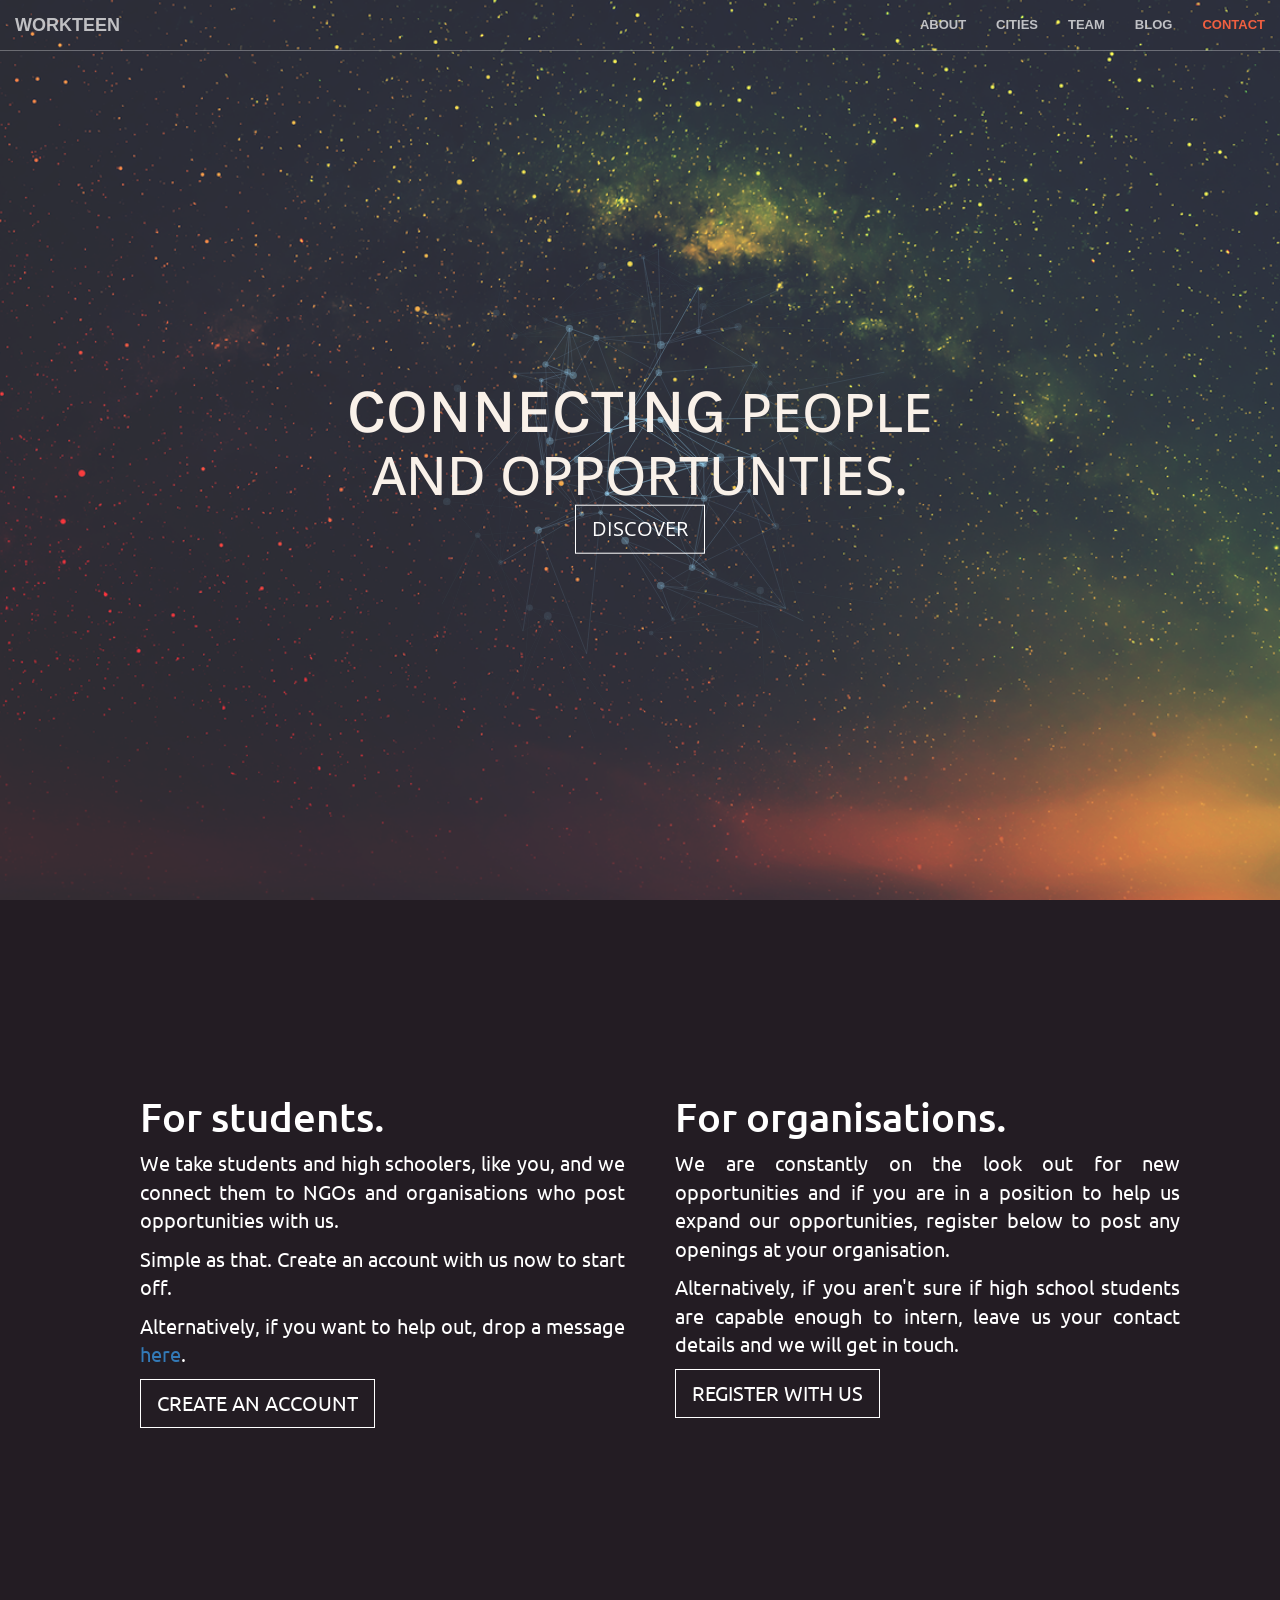
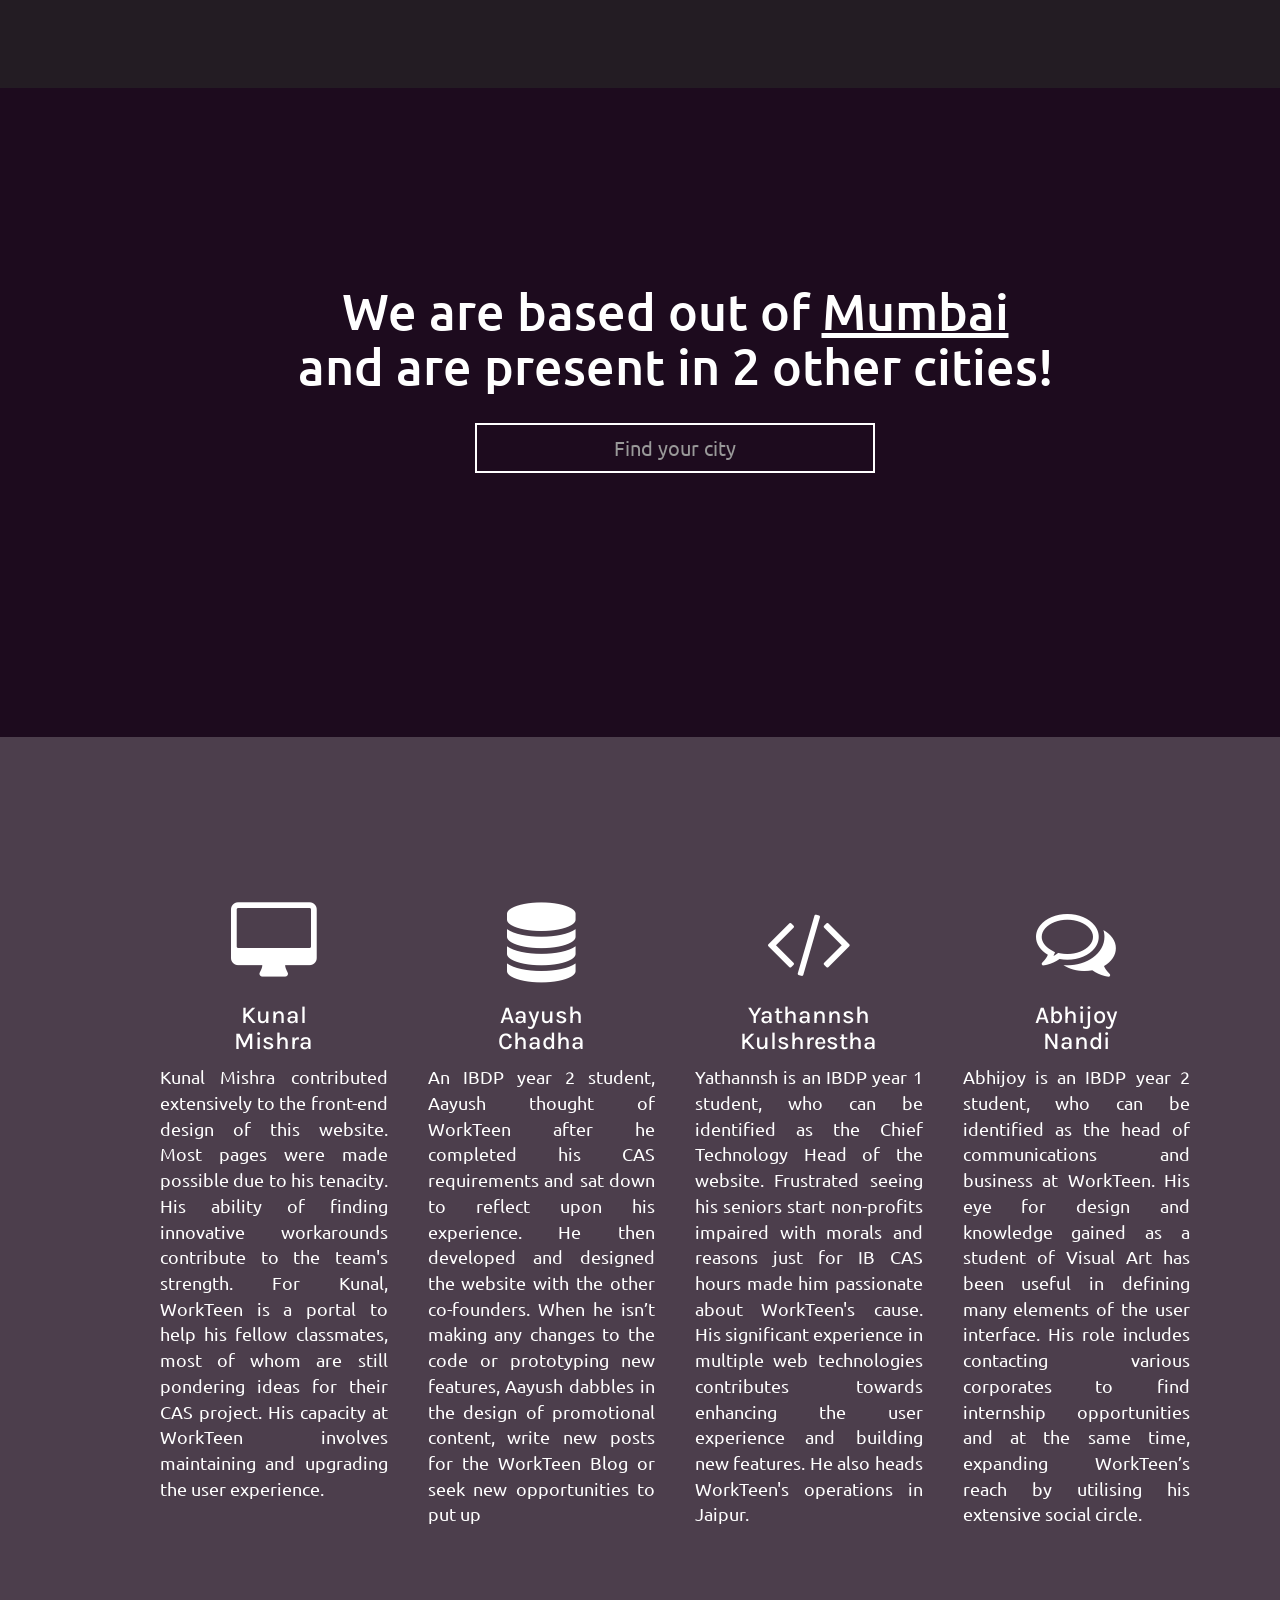
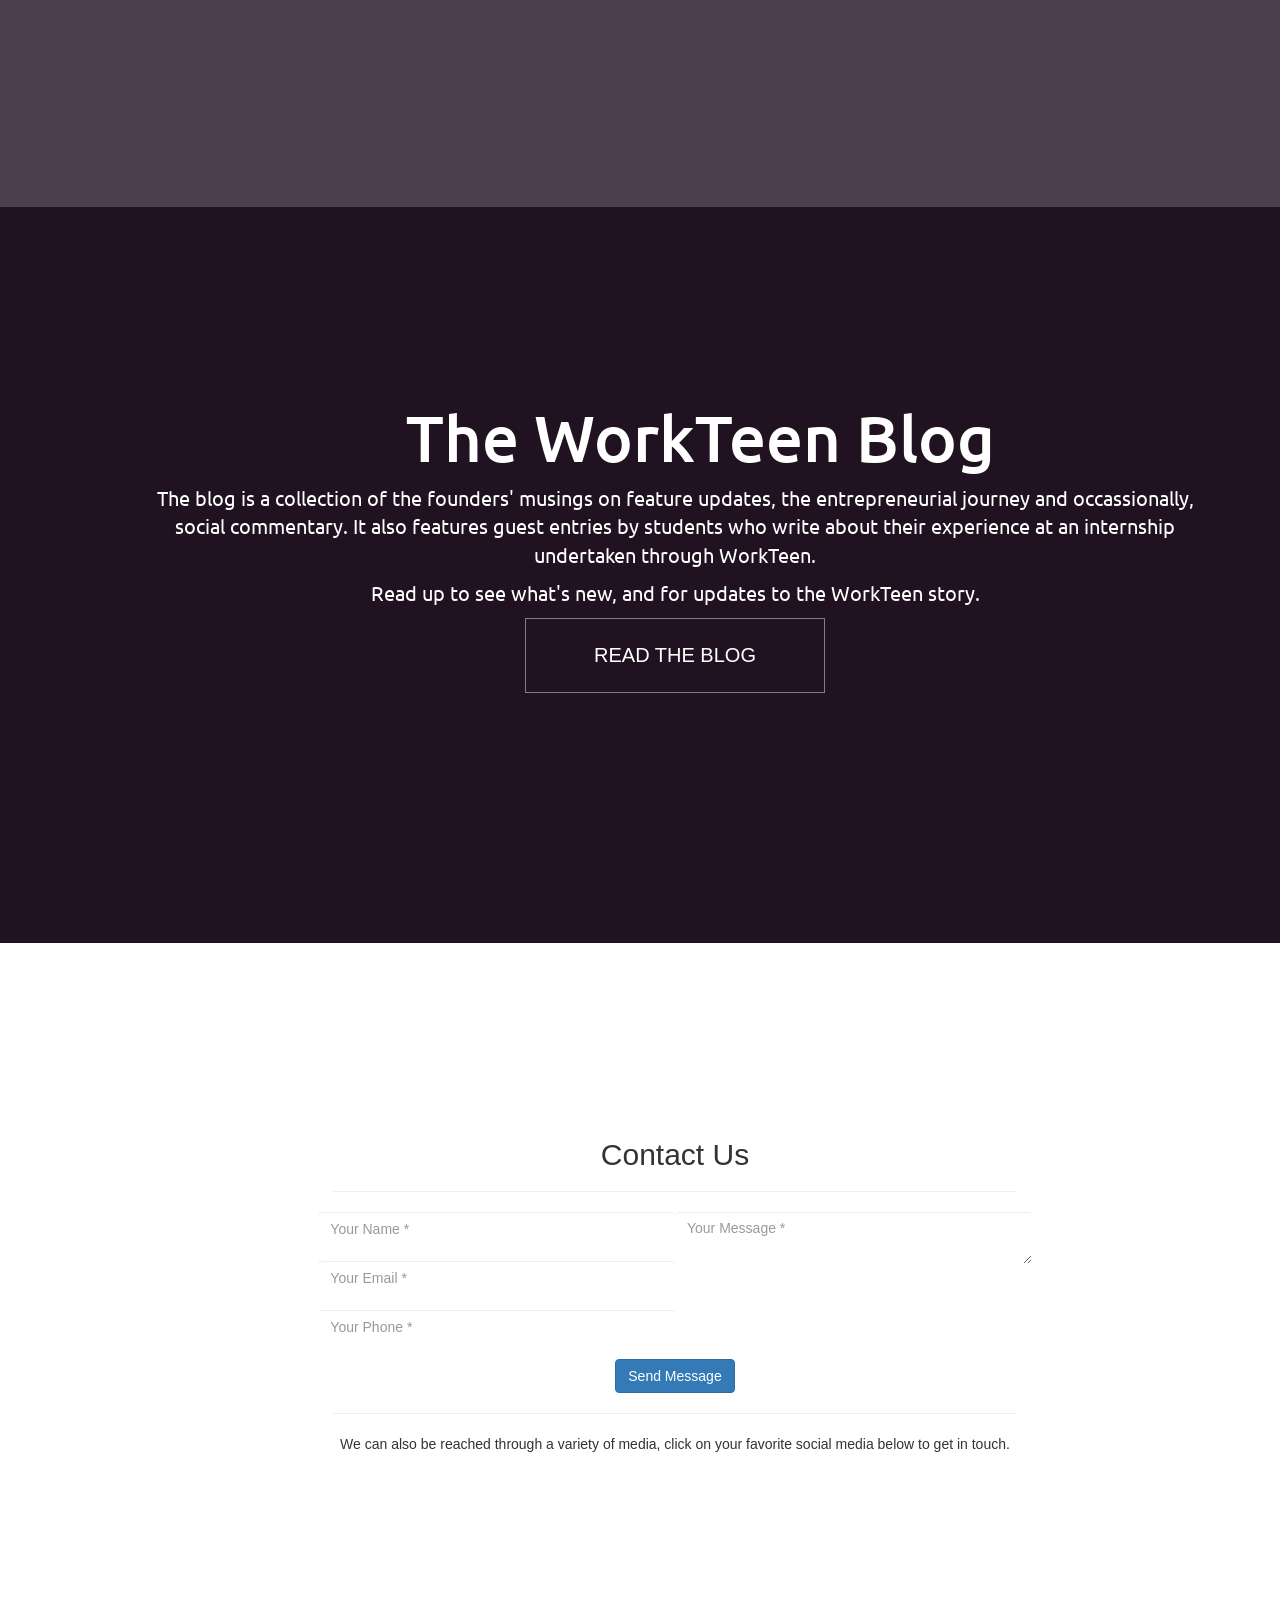
<file: index.html>
<html>
    <head>
    	<meta name="viewport" content="width=device-width, initial-scale=1">
        <link rel="stylesheet" type="text/css" href="css/bootstrap.css">
        <link href='https://fonts.googleapis.com/css?family=Open+Sans+Condensed:300' rel='stylesheet' type='text/css'>
        <link href='https://fonts.googleapis.com/css?family=Karla' rel='stylesheet' type='text/css'>
        <link href='https://fonts.googleapis.com/css?family=Ubuntu' rel='stylesheet' type='text/css'>
        <link rel="stylesheet" href="css/animate.min.css" type="text/css">
        <script src="https://ajax.googleapis.com/ajax/libs/jquery/1.11.0/jquery.min.js"></script>
        <script src="https://maxcdn.bootstrapcdn.com/bootstrap/3.3.1/js/bootstrap.min.js"></script>
        <script type="text/javascript" src="js/bootstrap.js"></script>
        <script type="text/javascript" src="js/bootstrap.min.js"></script>
        <link rel="stylesheet" type="text/css" href="css/index.css">
        <link rel="stylesheet" href="https://maxcdn.bootstrapcdn.com/font-awesome/4.5.0/css/font-awesome.min.css">
        <title>WorkTeen</title>
    </head>
    
    <!--<body id="large-header" class="large-header">
  <div id="large-header" class="large-header">
    <canvas id="demo-canvas"></canvas> 
    <h1 class="main-title"><span>CONNECTING</span> PEOPLE AND OPPORTUNTIES.</h1>
  </div>-->
    <body>
    <nav id="mainNav" class="navbar navbar-default navbar-fixed-top">
        <div class="container-fluid">
            <!-- Brand and toggle get grouped for better mobile display -->
            <div class="navbar-header">
                <button type="button" class="navbar-toggle collapsed" data-toggle="collapse" data-target="#bs-example-navbar-collapse-1">
                    <span class="sr-only">Toggle navigation</span>
                    <span class="icon-bar"></span>
                    <span class="icon-bar"></span>
                    <span class="icon-bar"></span>
                </button>
                <a class="navbar-brand page-scroll" href="#page-top">WorkTeen</a>
            </div>

            <!-- Collect the nav links, forms, and other content for toggling -->
            <div class="collapse navbar-collapse" id="bs-example-navbar-collapse-1">
                
                <ul class="nav navbar-nav navbar-right">
                    <li>
                        <a class="page-scroll" href="#about">About</a>
                    </li>
                    <li>
                        <a class="page-scroll" href="#city">Cities</a>
                    </li>
                    <li>
                        <a class="page-scroll" href="#team">Team</a>
                    </li>
                    <li>
                        <a class="page-scroll" href="#blog">Blog</a>
                    </li>
                    <li>
                        <a class="page-scroll" href="#contact">Contact</a>
                    </li>
                </ul>
            </div>
            <!-- /.navbar-collapse -->
        </div>
        <!-- /.container-fluid -->
    </nav>
        <div class="section intro" id = "intro">
            <div id="large-header" class="large-header">
                <canvas id="demo-canvas"></canvas> 
                <h1 class="main-title"><span>CONNECTING</span> PEOPLE AND OPPORTUNTIES.<p><button type="button" class="btn btn-default btn-lg">DISCOVER</button></p></h1>
            </div>
        </div>
        <div class="section middle" id = "about">
            <div class="container">
                <div class="row">
                    <div class="col-md-6">
                        <div class = "left-content">
                            <h2>For students.</h2>
                            <!--<p> WorkTeen is an initiative to help high school students across various Indian cities find internships, volunteering and research opportunities. We work with non governmental organisations, various firms and research institutes to help high school students dicover new passions and contribute towards the community.We are constantly on the look out for new opportunities and if you are in a position to help us expand our opportunities, we will love to talk to you. You can leave us your contact details by making use of the Contact Us form or leave us a message on our social media channels. Either way, a member of our team will get in touch with you at the earliest. </p>-->
                            <p>We take students and high schoolers, like you, and we connect them to NGOs and organisations who post opportunities with us.</p>
                            <p>Simple as that. Create an account with us now to start off.</p>
                            <p> Alternatively, if you want to help out, drop a message <a href="#">here</a>.</p>
                            <p><button type="button" class="btn btn-default btn-lg">CREATE AN ACCOUNT</button></p>
                        </div>
                    </div>
                    <div class = "right-content">
                            <h2>For organisations.</h2>
                            <p>We are constantly on the look out for new opportunities and if you are in a position to help us expand our opportunities, register below to post any openings at your organisation.</p><p> Alternatively, if you aren't sure if high school students are capable enough to intern, leave us your contact details and we will get in touch.</p>
                            <p><button type="button" class="btn btn-default btn-lg">REGISTER WITH US</button></p>
                    </div>
                </div>
            </div>
        </div>
        <div class="city" id = "city">
            <div class="container">
                <!--<div class="row">
                    <div class="col-md-6">

                        <h2><span class = "location">We are based out of <u>Mumbai</u> </span> <br> <span class = "citynumber">and are present in 2 other cities!</span> </h2>
                        
                    </div>

                    <div class="col-md-6">

                        <form class="form-inline">
                            <div class = "form-group">
                                <label class="sr-only" for="email">Email</label>
                            <br>
                                <input type="email" class="form-control" id="email" placeholder = "Find your city">
                            </div>
                            <br>
                        </form>
                        
                    </div>

                </div>-->
                <div class="row">
                    <div class="col-md-12">
                        <h2><span class = "location">We are based out of <u>Mumbai</u> </span> <br> <span class = "citynumber">and are present in 2 other cities!</span> </h2>
                        <form class="form-inline">
                            <div class = "form-group">
                                <label class="sr-only" for="email">Email</label>
                            <br>
                                <input type="email" class="form-control" id="email" placeholder = "Find your city">
                            </div>
                            <br>
                        </form>
                    </div>    
                </div>    
            </div>
        </div>
        <section class="team" id = "team">
            <div class="container">
                <div class="row">
                    <div class="col-lg-3 col-md-3 ">
                    <div class="service-box">
                        <i class="fa fa-4x fa-desktop wow bounceIn text-primary"></i>
                        <h3>Kunal <br> Mishra</h3>
                        <p>Kunal Mishra contributed extensively to the front-end design of this website. Most pages were made possible due to his tenacity. His ability of finding innovative workarounds contribute to the team's strength. For Kunal, WorkTeen is a portal to help his fellow classmates, most of whom are still pondering ideas for their CAS project. His capacity at WorkTeen involves maintaining and upgrading the user experience.</p>
                    </div>
                    </div>
                    <div class="col-lg-3 col-md-3 ">
                        <div class="service-box">
                            <i class="fa fa-4x fa-database wow bounceIn text-primary" data-wow-delay=".1s"></i>
                            <h3>Aayush<br> Chadha</h3>
                            <p>An IBDP year 2 student, Aayush thought of WorkTeen after he completed his CAS requirements and sat down to reflect upon his experience. He then developed and designed the website with the other co-founders. When he isn’t making any changes to the code or prototyping new features, Aayush dabbles in the design of promotional content, write new posts for the WorkTeen Blog or seek new opportunities to put up</p>
                        </div>
                    </div>
                    <div class="col-lg-3 col-md-3 ">
                        <div class="service-box">
                            <i class="fa fa-4x fa-code wow bounceIn text-primary" data-wow-delay=".2s"></i>
                            <h3>Yathannsh Kulshrestha</h3>
                            <p> Yathannsh is an IBDP year 1 student, who can be identified as the Chief Technology Head of the website. Frustrated seeing his seniors start non-profits impaired with morals and reasons just for IB CAS hours made him passionate about WorkTeen's cause. His significant experience in multiple web technologies contributes towards enhancing the user experience and building new features. He also heads WorkTeen's operations in Jaipur.</p> 
                        </div>
                    </div>
                    <div class="col-lg-3 col-md-3 ">
                        <div class="service-box">
                            <i class="fa fa-4x fa-comments-o wow bounceIn text-primary" data-wow-delay=".3s"></i>
                            <h3>Abhijoy <br> Nandi</h3>
                            <p>Abhijoy is an IBDP year 2 student, who can be identified as the head of communications and business at WorkTeen. His eye for design and knowledge gained as a student of Visual Art has been useful in defining many elements of the user interface. His role includes contacting various corporates to find internship opportunities and at the same time, expanding WorkTeen’s reach by utilising his extensive social circle.</p>
                        </div>
                    </div>
                <div>
            </div>
        </section>
        
        <section class="blog" id = "blog">
            <div class="container">
                <div class="row">
                <!--<div class="col-md-6">
                        <div class = "left-content">
                            <h1>The WorkTeen Blog</h1>
                            <p>The blog is a collection of the founders' musings on feature updates, the entrepreneurial journey and occassionally, social commentary. It also features guest entries by students who write about their experience at an internship undertaken through WorkTeen.
                            
                        </div>
                    </div>
                    <div class = "right-content">
                            <p><button type="button" class="btn btn-default btn-lg">READ THE BLOG</button></p>
                    </div>
                    
                </div>-->
                <div class="col-md-12">
                    <h1>The WorkTeen Blog</h1>
                            <p>The blog is a collection of the founders' musings on feature updates, the entrepreneurial journey and occassionally, social commentary. It also features guest entries by students who write about their experience at an internship undertaken through WorkTeen.</p>
                            <p>Read up to see what's new, and for updates to the WorkTeen story. </p>
                            <button type="button" class="btn btn-default btn-lg">READ THE BLOG</button>
                </div>   
            </div>
        </div>
        </section>
        <section id="contact">
        <div class="container">
            <div class="row">
                <div class="col-lg-8 col-lg-offset-2 text-center">
                    <h2 class="section-heading">Contact Us</h2>
                    <hr class="primary">
                    <form name="sentMessage" id="contactForm" novalidate>
                        <div class="row">
                            <div class="col-md-6">
                                <div class="form-group">
                                    <input type="text" class="form-control" placeholder="Your Name *" id="name" required data-validation-required-message="Please enter your name.">
                                    <p class="help-block text-danger"></p>
                                </div>
                                <div class="form-group">
                                    <input type="email" class="form-control" placeholder="Your Email *" id="email" required data-validation-required-message="Please enter your email address.">
                                    <p class="help-block text-danger"></p>
                                </div>
                                <div class="form-group">
                                    <input type="tel" class="form-control" placeholder="Your Phone *" id="phone" required data-validation-required-message="Please enter your phone number.">
                                    <p class="help-block text-danger"></p>
                                </div>
                            </div>
                            <div class="col-md-6">
                                <div class="form-group">
                                    <textarea class="form-control" placeholder="Your Message *" id="message" required data-validation-required-message="Please enter a message."></textarea>
                                    <p class="help-block text-danger"></p>
                                </div>
                            </div>
                            <div class="clearfix"></div>
                            <div class="col-lg-12 text-center">
                                <div id="success"></div>
                                <button type="submit" class="btn btn-xl btn-primary">Send Message</button>
                            </div>
                        </div>
                    </form>
                    <hr>
                    
                    <p>We can also be reached through a variety of media, click on your favorite social media below to get in touch.</p>
                </div>
                <div class="col-lg-3">
                    <a href = "https://www.facebook.com/workteen/"><i class="fa fa-twitter fa-3x wow bounceIn"></i></a>
                </div>
                <div class="col-lg-3">
                    <a href = "http://twitter.com/teen_work"><i class="fa fa-facebook-square fa-3x wow bounceIn"></i></a>                
                </div>
                 <div class="col-lg-3">
                    <a href ="https://www.instagram.com/opportunities.workteen/"><i class="fa fa-instagram fa-3x wow bounceIn"></i></a>                
                </div>
                <div class="col-lg-3">
                    <a href="mailto:opportunities.workteen@outlook.com"><i class="fa fa-envelope-o fa-3x wow bounceIn" data-wow-delay=".1s"></i></a>
                    
                </div>
            </div>
        </div>
    </section>
    </body>

        <script src="js/jquery.easing.min.js"></script>
        <script src="js/jquery.fittext.js"></script>
        <script src="js/wow.min.js"></script>
        <script src="js/creative.js"></script>
        <script src="js/TweenLite.min.js"></script>
		<script src="js/EasePack.min.js"></script>
		<script src="js/rAF.js"></script>
		<script src="js/demo-1.js"></script>
</html>
</file>
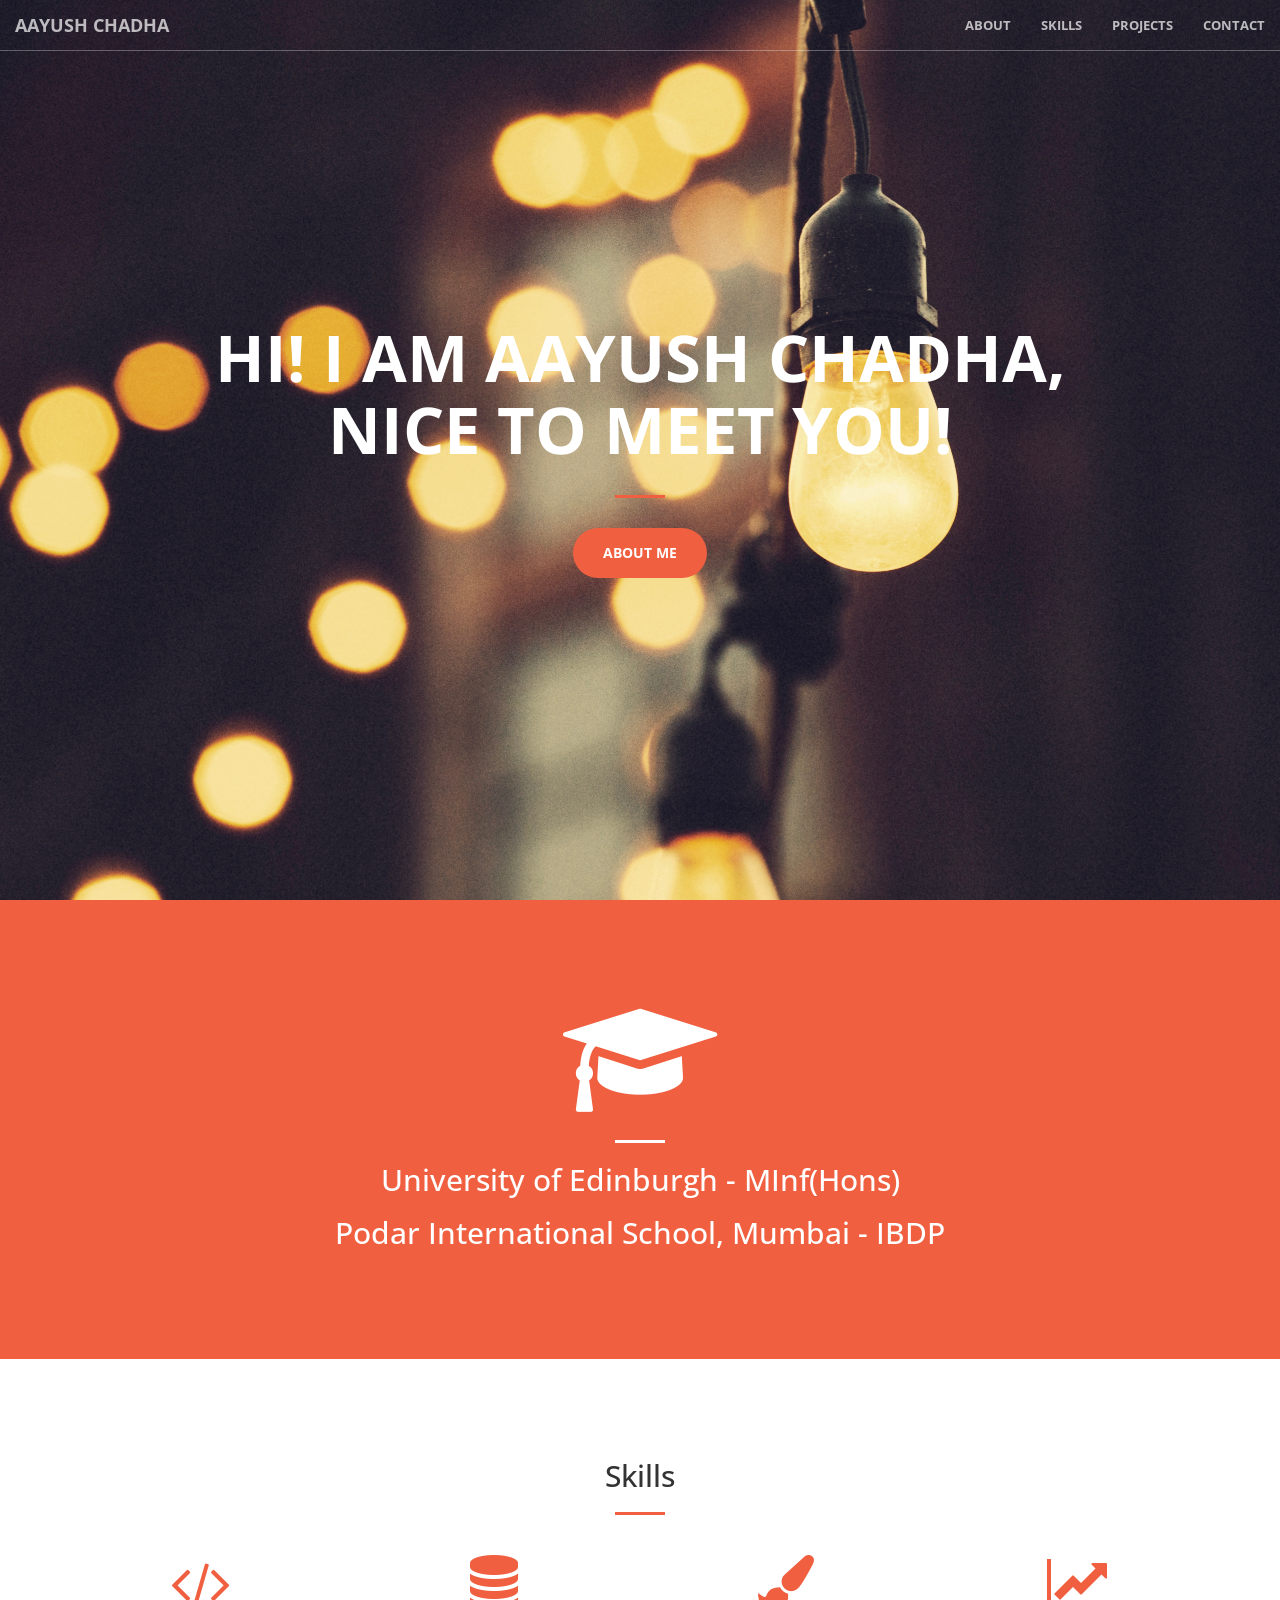
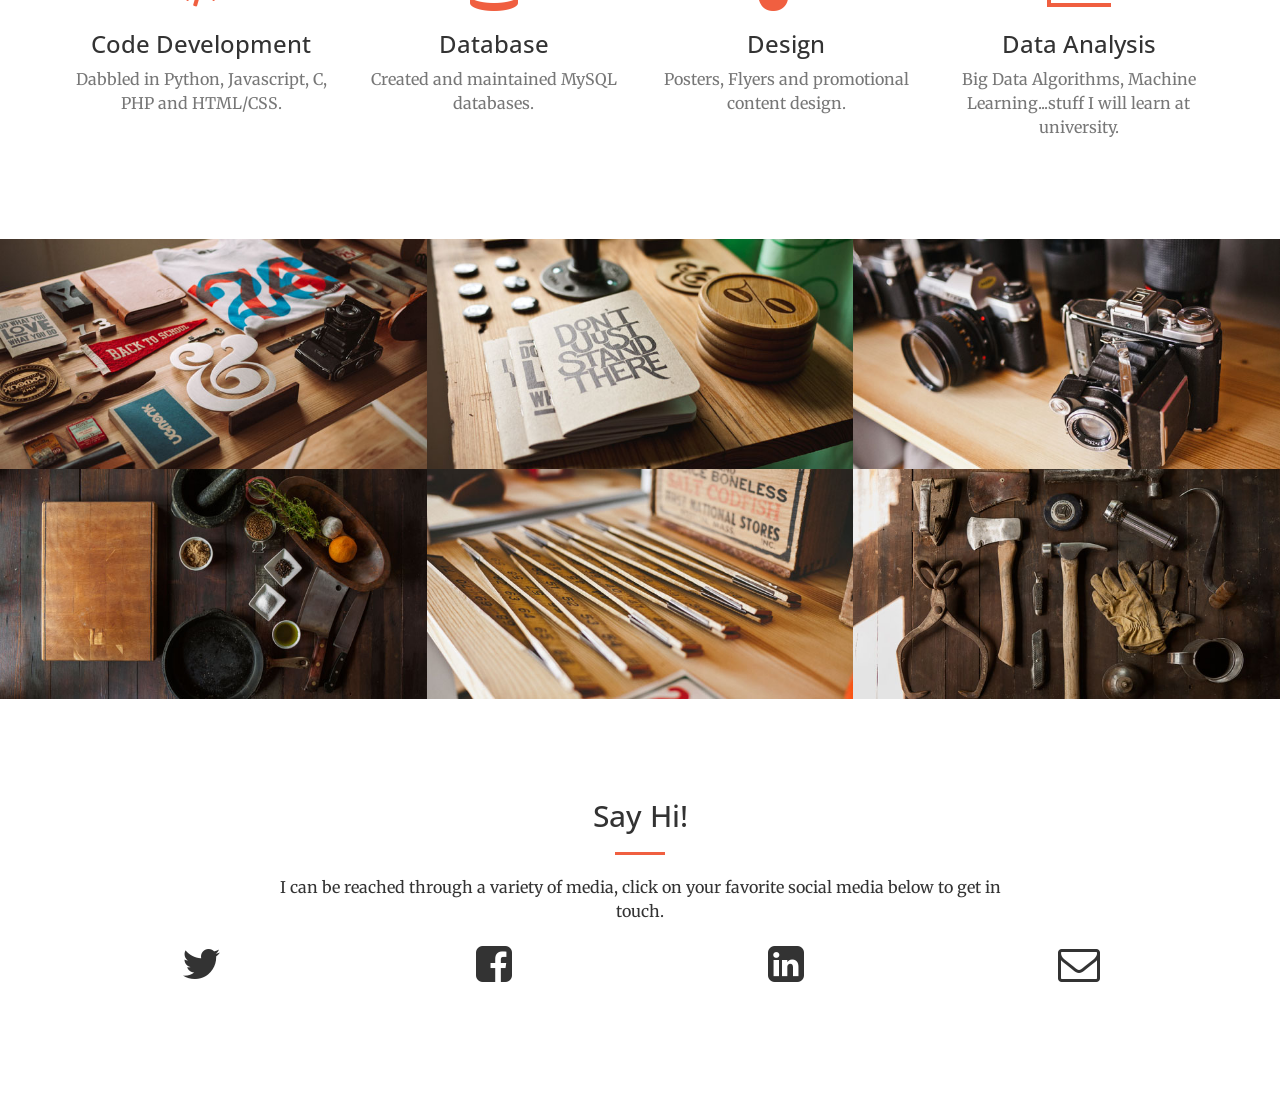
<file: resume/index.html>
<!DOCTYPE html>
<html lang="en">

<head>

    <meta charset="utf-8">
    <meta http-equiv="X-UA-Compatible" content="IE=edge">
    <meta name="viewport" content="width=device-width, initial-scale=1">
    <meta name="description" content="">
    <meta name="author" content="">

    <title>Curriculum Vitae</title>

    <!-- Bootstrap Core CSS -->
    <link rel="stylesheet" href="css/bootstrap.min.css" type="text/css">

    <!-- Custom Fonts -->
    <link href='http://fonts.googleapis.com/css?family=Open+Sans:300italic,400italic,600italic,700italic,800italic,400,300,600,700,800' rel='stylesheet' type='text/css'>
    <link href='http://fonts.googleapis.com/css?family=Merriweather:400,300,300italic,400italic,700,700italic,900,900italic' rel='stylesheet' type='text/css'>
    <link rel="stylesheet" href="font-awesome/css/font-awesome.min.css" type="text/css">

    <!-- Plugin CSS -->
    <link rel="stylesheet" href="css/animate.min.css" type="text/css">

    <!-- Custom CSS -->
    <link rel="stylesheet" href="css/creative.css" type="text/css">
    

    <!-- HTML5 Shim and Respond.js IE8 support of HTML5 elements and media queries -->
    <!-- WARNING: Respond.js doesn't work if you view the page via file:// -->
    <!--[if lt IE 9]>
        <script src="https://oss.maxcdn.com/libs/html5shiv/3.7.0/html5shiv.js"></script>
        <script src="https://oss.maxcdn.com/libs/respond.js/1.4.2/respond.min.js"></script>
    <![endif]-->

</head>

<body id="page-top">

    <nav id="mainNav" class="navbar navbar-default navbar-fixed-top">
        <div class="container-fluid">
            <!-- Brand and toggle get grouped for better mobile display -->
            <div class="navbar-header">
                <button type="button" class="navbar-toggle collapsed" data-toggle="collapse" data-target="#bs-example-navbar-collapse-1">
                    <span class="sr-only">Toggle navigation</span>
                    <span class="icon-bar"></span>
                    <span class="icon-bar"></span>
                    <span class="icon-bar"></span>
                </button>
                <a class="navbar-brand page-scroll" href="#page-top">Aayush Chadha</a>
            </div>

            <!-- Collect the nav links, forms, and other content for toggling -->
            <div class="collapse navbar-collapse" id="bs-example-navbar-collapse-1">
                <ul class="nav navbar-nav navbar-right">
                    <li>
                        <a class="page-scroll" href="#about">About</a>
                    </li>
                    <li>
                        <a class="page-scroll" href="#services">Skills</a>
                    </li>
                    <li>
                        <a class="page-scroll" href="#portfolio">Projects</a>
                    </li>
                    <li>
                        <a class="page-scroll" href="#contact">Contact</a>
                    </li>
                </ul>
            </div>
            <!-- /.navbar-collapse -->
        </div>
        <!-- /.container-fluid -->
    </nav>

    <header>
        <div class="header-content">
            <div class="header-content-inner">
                <h1>Hi! I am Aayush Chadha, nice to meet you!</h1>
                <hr>
                <a href="#about" class="btn btn-primary btn-xl page-scroll">About me</a>
            </div>
        </div>
    </header>

    <section class="bg-primary" id="about">
        <div class="container">
            <div class="row">
                <div class="col-lg-8 col-lg-offset-2 text-center">
                    <h2 class="section-heading"><i class="fa fa-graduation-cap fa-4x"></i></h2>
                    <hr class="light">
                    
                        <h2>University of Edinburgh - MInf(Hons) </h2>
                        <h2>Podar International School, Mumbai - IBDP </h2>
                    
                </div>
            </div>
        </div>
    </section>

    <section id="services">
        <div class="container">
            <div class="row">
                <div class="col-lg-12 text-center">
                    <h2 class="section-heading">Skills</h2>
                    <hr class="primary">
                </div>
            </div>
        </div>
        <div class="container">
            <div class="row">
                <div class="col-lg-3 col-md-6 text-center">
                    <div class="service-box">
                        <i class="fa fa-4x fa-code wow bounceIn text-primary"></i>
                        <h3>Code Development</h3>
                        <p class="text-muted">Dabbled in Python, Javascript, C, PHP and HTML/CSS.</p>
                    </div>
                </div>
                <div class="col-lg-3 col-md-6 text-center">
                    <div class="service-box">
                        <i class="fa fa-4x fa-database wow bounceIn text-primary" data-wow-delay=".1s"></i>
                        <h3>Database</h3>
                        <p class="text-muted">Created and maintained MySQL databases.</p>
                    </div>
                </div>
                <div class="col-lg-3 col-md-6 text-center">
                    <div class="service-box">
                        <i class="fa fa-4x fa-paint-brush wow bounceIn text-primary" data-wow-delay=".2s"></i>
                        <h3>Design</h3>
                        <p class="text-muted"> Posters, Flyers and promotional content design.</p>
                    </div>
                </div>
                <div class="col-lg-3 col-md-6 text-center">
                    <div class="service-box">
                        <i class="fa fa-4x fa-line-chart wow bounceIn text-primary" data-wow-delay=".3s"></i>
                        <h3>Data Analysis</h3>
                        <p class="text-muted">Big Data Algorithms, Machine Learning...stuff I will learn at university.</p>
                    </div>
                </div>
            </div>
        </div>
    </section>

    <section class="no-padding" id="portfolio">
        <div class="container-fluid">
            <div class="row no-gutter">
                <div class="col-lg-4 col-sm-6">
                    <a href="#workteen-modal" data-toggle = "modal" class="portfolio-box">
                        <img src="img/portfolio/1.jpg" class="img-responsive" alt="">
                        <div class="portfolio-box-caption">
                            <div class="portfolio-box-caption-content">
                                <div class="project-category text-faded">
                                    Category: Website Design
                                </div>
                                <div class="project-name">
                                    workteen.org
                                </div>
                            </div>
                        </div>
                    </a>
                </div>
                <div class="col-lg-4 col-sm-6">
                    <a href="#" class="portfolio-box">
                        <img src="img/portfolio/2.jpg" class="img-responsive" alt="">
                        <div class="portfolio-box-caption">
                            <div class="portfolio-box-caption-content">
                                <div class="project-category text-faded">
                                    Category
                                </div>
                                <div class="project-name">
                                    Project Name
                                </div>
                            </div>
                        </div>
                    </a>
                </div>
                <div class="col-lg-4 col-sm-6">
                    <a href="#" class="portfolio-box">
                        <img src="img/portfolio/3.jpg" class="img-responsive" alt="">
                        <div class="portfolio-box-caption">
                            <div class="portfolio-box-caption-content">
                                <div class="project-category text-faded">
                                    Category
                                </div>
                                <div class="project-name">
                                    Project Name
                                </div>
                            </div>
                        </div>
                    </a>
                </div>
                <div class="col-lg-4 col-sm-6">
                    <a href="#" class="portfolio-box">
                        <img src="img/portfolio/4.jpg" class="img-responsive" alt="">
                        <div class="portfolio-box-caption">
                            <div class="portfolio-box-caption-content">
                                <div class="project-category text-faded">
                                    Category
                                </div>
                                <div class="project-name">
                                    Project Name
                                </div>
                            </div>
                        </div>
                    </a>
                </div>
                <div class="col-lg-4 col-sm-6">
                    <a href="#" class="portfolio-box">
                        <img src="img/portfolio/5.jpg" class="img-responsive" alt="">
                        <div class="portfolio-box-caption">
                            <div class="portfolio-box-caption-content">
                                <div class="project-category text-faded">
                                    Category
                                </div>
                                <div class="project-name">
                                    Project Name
                                </div>
                            </div>
                        </div>
                    </a>
                </div>
                <div class="col-lg-4 col-sm-6">
                    <a href="#" class="portfolio-box">
                        <img src="img/portfolio/6.jpg" class="img-responsive" alt="">
                        <div class="portfolio-box-caption">
                            <div class="portfolio-box-caption-content">
                                <div class="project-category text-faded">
                                    Category
                                </div>
                                <div class="project-name">
                                    Project Name
                                </div>
                            </div>
                        </div>
                    </a>
                </div>
            </div>
        </div>
    </section>

   

    <section id="contact">
        <div class="container">
            <div class="row">
                <div class="col-lg-8 col-lg-offset-2 text-center">
                    <h2 class="section-heading">Say Hi!</h2>
                    <hr class="primary">
                    <p>I can be reached through a variety of media, click on your favorite social media below to get in touch.</p>
                </div>
                <div class="col-lg-3">
                    <i class="fa fa-twitter fa-3x wow bounceIn"></i>
                </div>
                <div class="col-lg-3">
                    <i class="fa fa-facebook-square fa-3x wow bounceIn"></i>                
                </div>
                 <div class="col-lg-3">
                    <i class="fa fa-linkedin-square fa-3x wow bounceIn"></i>                
                </div>
                <div class="col-lg-3">
                    <i class="fa fa-envelope-o fa-3x wow bounceIn" data-wow-delay=".1s"></i>
                    <p><a href="mailto:aayush@workteen.org"></a></p>
                </div>
            </div>
        </div>
    </section>
    <!-- Modal Code Begins -->
     <div class="portfolio-modal modal fade" id="workteen-modal" tabindex="-1" role="dialog" aria-hidden="true">
        <div class="modal-content">
            <div class="close-modal" data-dismiss="modal">
                <div class="lr">
                    <div class="rl">
                    </div>
                </div>
            </div>
            <div class="container">
                <div class="row">
                    <div class="col-lg-8 col-lg-offset-2">
                        <div class="modal-body">
                            <h2>WorkTeen</h2>
                            <hr class="star-primary">
                            <p>Lorem ipsum dolor sit amet, consectetur adipiscing elit. Nulla malesuada ipsum massa, eu imperdiet mi molestie in. Aenean vel aliquet purus. Nunc convallis, nunc at placerat hendrerit, nulla ex maximus eros, vel ultrices nulla orci ut nisi. Class aptent taciti sociosqu ad litora torquent per conubia nostra, per inceptos himenaeos. Praesent lacinia arcu a diam mattis viverra. Suspendisse urna nisl, malesuada at tincidunt quis, ultricies sed dolor. Nulla vestibulum dui ante, a elementum est egestas in. Curabitur fermentum accumsan iaculis. Phasellus eget felis at dolor aliquet congue quis eu nunc. Pellentesque pretium metus rutrum, imperdiet nunc eu, feugiat tortor. Fusce sed tempor erat. Nulla ullamcorper libero eget massa varius consequat id eget nunc. Quisque mauris tellus, cursus nec augue sit amet, accumsan congue augue. Proin ultrices sollicitudin pharetra. Duis luctus mauris eget ex bibendum, scelerisque placerat ex pharetra.</p>
                            <button type="button" class="btn btn-default" data-dismiss="modal"><i class="fa fa-times"></i> Close</button>
                        </div>
                    </div>
                </div>
            </div>
        </div>
    </div>
    <!-- Modal Code Ends -->
    <!-- jQuery -->
    <script src="js/jquery.js"></script>

    <!-- Bootstrap Core JavaScript -->
    <script src="js/bootstrap.min.js"></script>

    <!-- Plugin JavaScript -->
    <script src="js/jquery.easing.min.js"></script>
    <script src="js/jquery.fittext.js"></script>
    <script src="js/wow.min.js"></script>

    <!-- Custom Theme JavaScript -->
    <script src="js/creative.js"></script>

</body>

</html>
</file>
<file: css/index.css>
/*body{

  background: url(index.png),url(index.png) no-repeat center center fixed; 
  -webkit-background-size: cover;
  -moz-background-size: cover;
  -o-background-size: cover;
  background-size: cover;
}*/
/*.navbar-default {
	background:transparent;
    border:none;
	position: center;
    width: 100%;
    left: 0;
    text-align: center;
    padding:2px;
    margin-top:-5px;
}
.navbar-default .navbar-nav > li > a {
	color:white;
	font-size: 15px; 
	text-align: center;
}
.navbar-default .navbar-nav > li > a:active {
    color:white;  
}
.navbar h2 {
    color:white;
    font-family:'Droid Sans', sans-serif;
    font-size:18px;
}
h4 {
    color:black;
    font-size:18px;
    font-family:'Droid Sans', sans-serif;
}
img {
    height:60px;
    margin-right:-20px;
}*/

.large-header {
	position: relative;
	width: 100%;
	background: #333;
	overflow: hidden;
	background-size: cover;
	background-position: center center;
	z-index: 1;
   background: url(index.png) no-repeat center center fixed; 
  -webkit-background-size: cover;
  -moz-background-size: cover;
  -o-background-size: cover;
  background-size: cover;
}
.navbar-default {
    border-color:none;
    font-family: 'Open Sans','Helvetica Neue',Arial,sans-serif;
    background-color: #fff;
    -webkit-transition: all .35s;
    -moz-transition: all .35s;
    transition: all .35s;
}

.navbar-default .navbar-header .navbar-brand {
    text-transform: uppercase;
    font-family: 'Open Sans','Helvetica Neue',Arial,sans-serif;
    font-weight: 700;
    color: #f05f40;
}

.navbar-default .navbar-header .navbar-brand:hover,
.navbar-default .navbar-header .navbar-brand:focus {
    color: #eb3812;
}

.navbar-default .nav > li>a,
.navbar-default .nav>li>a:focus {
    text-transform: uppercase;
    font-size: 13px;
    font-weight: 700;
    color: #222;
}

.navbar-default .nav > li>a:hover,
.navbar-default .nav>li>a:focus:hover {
    color: #f05f40;
}

.navbar-default .nav > li.active>a,
.navbar-default .nav>li.active>a:focus {
    color: #f05f40!important;
    background-color: transparent;
}

.navbar-default .nav > li.active>a:hover,
.navbar-default .nav>li.active>a:focus:hover {
    background-color: transparent;
}

@media(min-width:768px) {
    .navbar-default {
        border-color: rgba(255,255,255,.3);
        background-color: transparent;
    }

    .navbar-default .navbar-header .navbar-brand {
        color: rgba(255,255,255,.7);
    }

    .navbar-default .navbar-header .navbar-brand:hover,
    .navbar-default .navbar-header .navbar-brand:focus {
        color: #fff;
    }

    .navbar-default .nav > li>a,
    .navbar-default .nav>li>a:focus {
        color: rgba(255,255,255,.7);
    }

    .navbar-default .nav > li>a:hover,
    .navbar-default .nav>li>a:focus:hover {
        color: #fff;
    }

    .navbar-default.affix {
        border-color: rgba(34,34,34,.05);
        background-color: #fff;
    }

    .navbar-default.affix .navbar-header .navbar-brand {
        font-size: 14px;
        color: #f05f40;
    }

    .navbar-default.affix .navbar-header .navbar-brand:hover,
    .navbar-default.affix .navbar-header .navbar-brand:focus {
        color: #eb3812;
    }

    .navbar-default.affix .nav > li>a,
    .navbar-default.affix .nav>li>a:focus {
        color: #222;
    }

    .navbar-default.affix .nav > li>a:hover,
    .navbar-default.affix .nav>li>a:focus:hover {
        color: #f05f40;
    }
}


.main-title {
	position: absolute;
	margin-top:20px;
	padding: 0;
	color: #f9f1e9;
	text-align: center;
	top: 50%;
	left: 50%;
	-webkit-transform: translate3d(-50%,-50%,0);
	transform: translate3d(-50%,-50%,0);
    font-family: 'Open Sans Condensed', sans-serif;  
    font-size: 50px;
}
span {
    font-family: 'Karla', sans-serif;
    font-size: 63px;
}

.intro {
    background: url(index.png) no-repeat center center fixed; 
    -webkit-background-size: cover;
    -moz-background-size: cover;
    -o-background-size: cover;
    background-size: cover;
}
.middle {
   background:rgb(35, 28, 35);
   color:white;
}
.city{
    background:rgb(29, 11, 30);   
    font-family: 'Ubuntu', sans-serif;
    color: white;

}
.city input{
    background:transparent;
    border:0 white solid;
}

.city span{
    font-family: 'Ubuntu', sans-serif;
    color: white;   
    padding-left:-10px;
    font-size:50px;
}

.col-md-6 {
    padding:0px;
}
.middle h2 {
    font-family: 'Ubuntu', sans-serif;
    font-size:40px;
    text-align:left;
}
.middle p{
    font-family: 'Ubuntu', sans-serif;
    text-align: justify;
    font-size:20px;
}
.team {
  background:rgb(76, 62, 76);
  color:white;
  font-size: 20px;
}
.col-md-3{
    padding:20px;
    padding-top:-20px;
    margin-top:-30px;
}
.col-lg-3 {
    padding-left:-50px;
}
.fa {
    color:white;
}
.team h3{
    font-family:'Karla',sans-serif;
}
.team p{
    font-family: 'Ubuntu',sans-serif;
    text-align:justify;
    font-size: 18px;
}

.blog {
  background: #201220;
  color: white;
}
.contact {
  background:#FFF;
  color: gray;
}

    
.container {
    padding:200px;
    padding-left:100px;
    padding-top: 175px;
    padding-bottom:250px;
    text-align:center;
}
.container , .right-content{
    padding-right: 30px;
}
    
.btn-default{
    background:transparent;
    border-color:white;
    border-radius:0px;
    color:white;
    font-size:20px;
}
.btn:hover, .btn:active {
  color: white;
  background-color: rgba(0,0,0,0.3);
}
.left-content {
  margin-right:50px;
  
}
.col-md-12 h1{
    font-family: 'Ubuntu', sans-serif;
    font-size:40px;
    text-align:center;
    padding-left:50px;
    color: white;
}
.citynumber {
  font-family: 'Open Sans Condensed', sans-serif;
  font-size: 40px;
}
.location {
  color: black;
  font-size: 40px;
}
.form-control {
    border: 0;
}
.form-inline .form-group input {
  height: 50px;
  font-size: 20px;
  color: white;
  width:400px;
  border-width: 2px;
  border-color:white;
  border-style: solid;
  border-radius: 0;
  text-align: center;
} 
.blog h1 {
  color:white;
}
.blog p {
    font-family: 'Ubuntu', sans-serif;
    text-align: center;
    font-size:20px;
    color: white;

}
.blog .right-content {
  margin-top: 7%;
}
.blog .btn-default{
    background:transparent;
    border-color:gray;
    border-radius:0px;
    color:white;
    font-size:20px;
    height: 75px;
    width: 300px;
    text-align: center;
}
.blog .btn:hover {
  background-color: rgba(255,255,255,0.5);
}

.blog .btn:active {
  background-color: rgba(255,255,255,0.5);
}
</file>
<file: resume/css/creative.css>
/*!
 * Start Bootstrap - Creative Bootstrap Theme (http://startbootstrap.com)
 * Code licensed under the Apache License v2.0.
 * For details, see http://www.apache.org/licenses/LICENSE-2.0.
 */

html,
body {
    width: 100%;
    height: 100%;
}

body {
    font-family: Merriweather,'Helvetica Neue',Arial,sans-serif;
}

hr {
    max-width: 50px;
    border-color: #f05f40;
    border-width: 3px;
}


hr.light {
    border-color: #fff;
}

a {
    color: #f05f40;
    -webkit-transition: all .35s;
    -moz-transition: all .35s;
    transition: all .35s;
}

a:hover,
a:focus {
    color: #eb3812;
}

h1,
h2,
h3,
h4,
h5,
h6 {
    font-family: 'Open Sans','Helvetica Neue',Arial,sans-serif;
}

p {
    margin-bottom: 20px;
    font-size: 16px;
    line-height: 1.5;
}


.bg-primary {
    background-color: #f05f40;
}

.bg-dark {
    color: #fff;
    background-color: #222;
}

.text-faded {
    color: rgba(255,255,255,.7);
}

section {
    padding: 100px 0;
}

aside {
    padding: 50px 0;
}

.no-padding {
    padding: 0;
}

.navbar-default {
    border-color: rgba(34,34,34,.05);
    font-family: 'Open Sans','Helvetica Neue',Arial,sans-serif;
    background-color: #fff;
    -webkit-transition: all .35s;
    -moz-transition: all .35s;
    transition: all .35s;
}

.navbar-default .navbar-header .navbar-brand {
    text-transform: uppercase;
    font-family: 'Open Sans','Helvetica Neue',Arial,sans-serif;
    font-weight: 700;
    color: #f05f40;
}

.navbar-default .navbar-header .navbar-brand:hover,
.navbar-default .navbar-header .navbar-brand:focus {
    color: #eb3812;
}

.navbar-default .nav > li>a,
.navbar-default .nav>li>a:focus {
    text-transform: uppercase;
    font-size: 13px;
    font-weight: 700;
    color: #222;
}

.navbar-default .nav > li>a:hover,
.navbar-default .nav>li>a:focus:hover {
    color: #f05f40;
}

.navbar-default .nav > li.active>a,
.navbar-default .nav>li.active>a:focus {
    color: #f05f40!important;
    background-color: transparent;
}

.navbar-default .nav > li.active>a:hover,
.navbar-default .nav>li.active>a:focus:hover {
    background-color: transparent;
}

@media(min-width:768px) {
    .navbar-default {
        border-color: rgba(255,255,255,.3);
        background-color: transparent;
    }

    .navbar-default .navbar-header .navbar-brand {
        color: rgba(255,255,255,.7);
    }

    .navbar-default .navbar-header .navbar-brand:hover,
    .navbar-default .navbar-header .navbar-brand:focus {
        color: #fff;
    }

    .navbar-default .nav > li>a,
    .navbar-default .nav>li>a:focus {
        color: rgba(255,255,255,.7);
    }

    .navbar-default .nav > li>a:hover,
    .navbar-default .nav>li>a:focus:hover {
        color: #fff;
    }

    .navbar-default.affix {
        border-color: rgba(34,34,34,.05);
        background-color: #fff;
    }

    .navbar-default.affix .navbar-header .navbar-brand {
        font-size: 14px;
        color: #f05f40;
    }

    .navbar-default.affix .navbar-header .navbar-brand:hover,
    .navbar-default.affix .navbar-header .navbar-brand:focus {
        color: #eb3812;
    }

    .navbar-default.affix .nav > li>a,
    .navbar-default.affix .nav>li>a:focus {
        color: #222;
    }

    .navbar-default.affix .nav > li>a:hover,
    .navbar-default.affix .nav>li>a:focus:hover {
        color: #f05f40;
    }
}

header {
    position: relative;
    width: 100%;
    min-height: auto;
    text-align: center;
    color: #fff;
    background-image: url(../img/header.jpg);
    background-position: center;
    -webkit-background-size: cover;
    -moz-background-size: cover;
    background-size: cover;
    -o-background-size: cover;
}

header .header-content {
    position: relative;
    width: 100%;
    padding: 100px 15px;
    text-align: center;
}

header .header-content .header-content-inner h1 {
    margin-top: 0;
    margin-bottom: 0;
    text-transform: uppercase;
    font-weight: 700;
}

header .header-content .header-content-inner hr {
    margin: 30px auto;
}

header .header-content .header-content-inner p {
    margin-bottom: 50px;
    font-size: 16px;
    font-weight: 300;
    color: rgba(255,255,255,.7);
}

@media(min-width:768px) {
    header {
        min-height: 100%;
    }

    header .header-content {
        position: absolute;
        top: 50%;
        padding: 0 50px;
        -webkit-transform: translateY(-50%);
        -ms-transform: translateY(-50%);
        transform: translateY(-50%);
    }

    header .header-content .header-content-inner {
        margin-right: auto;
        margin-left: auto;
        max-width: 1000px;
    }

    header .header-content .header-content-inner p {
        margin-right: auto;
        margin-left: auto;
        max-width: 80%;
        font-size: 18px;
    }
}

.section-heading {
    margin-top: 0;
}

.service-box {
    margin: 50px auto 0;
    max-width: 400px;
}

@media(min-width:992px) {
    .service-box {
        margin: 20px auto 0;
    }
}

.service-box p {
    margin-bottom: 0;
}

.portfolio-box {
    display: block;
    position: relative;
    margin: 0 auto;
    max-width: 650px;
}

.portfolio-box .portfolio-box-caption {
    display: block;
    position: absolute;
    bottom: 0;
    width: 100%;
    height: 100%;
    text-align: center;
    color: #fff;
    opacity: 0;
    background: rgba(240,95,64,.9);
    -webkit-transition: all .35s;
    -moz-transition: all .35s;
    transition: all .35s;
}

.portfolio-box .portfolio-box-caption .portfolio-box-caption-content {
    position: absolute;
    top: 50%;
    width: 100%;
    text-align: center;
    transform: translateY(-50%);
}

.portfolio-box .portfolio-box-caption .portfolio-box-caption-content .project-category,
.portfolio-box .portfolio-box-caption .portfolio-box-caption-content .project-name {
    padding: 0 15px;
    font-family: 'Open Sans','Helvetica Neue',Arial,sans-serif;
}

.portfolio-box .portfolio-box-caption .portfolio-box-caption-content .project-category {
    text-transform: uppercase;
    font-size: 14px;
    font-weight: 600;
}

.portfolio-box .portfolio-box-caption .portfolio-box-caption-content .project-name {
    font-size: 18px;
}

.portfolio-box:hover .portfolio-box-caption {
    opacity: 1;
}

@media(min-width:768px) {
    .portfolio-box .portfolio-box-caption .portfolio-box-caption-content .project-category {
        font-size: 16px;
    }

    .portfolio-box .portfolio-box-caption .portfolio-box-caption-content .project-name {
        font-size: 22px;
    }
}

.call-to-action h2 {
    margin: 0 auto 20px;
}

.text-primary {
    color: #f05f40;
}

.no-gutter > [class*=col-] {
    padding-right: 0;
    padding-left: 0;
}

.btn-default {
    border-color: #fff;
    color: #222;
    background-color: #fff;
    -webkit-transition: all .35s;
    -moz-transition: all .35s;
    transition: all .35s;
}

.btn-default:hover,
.btn-default:focus,
.btn-default.focus,
.btn-default:active,
.btn-default.active,
.open > .dropdown-toggle.btn-default {
    border-color: #ededed;
    color: #222;
    background-color: #f2f2f2;
}

.btn-default:active,
.btn-default.active,
.open > .dropdown-toggle.btn-default {
    background-image: none;
}

.btn-default.disabled,
.btn-default[disabled],
fieldset[disabled] .btn-default,
.btn-default.disabled:hover,
.btn-default[disabled]:hover,
fieldset[disabled] .btn-default:hover,
.btn-default.disabled:focus,
.btn-default[disabled]:focus,
fieldset[disabled] .btn-default:focus,
.btn-default.disabled.focus,
.btn-default[disabled].focus,
fieldset[disabled] .btn-default.focus,
.btn-default.disabled:active,
.btn-default[disabled]:active,
fieldset[disabled] .btn-default:active,
.btn-default.disabled.active,
.btn-default[disabled].active,
fieldset[disabled] .btn-default.active {
    border-color: #fff;
    background-color: #fff;
}

.btn-default .badge {
    color: #fff;
    background-color: #222;
}

.btn-primary {
    border-color: #f05f40;
    color: #fff;
    background-color: #f05f40;
    -webkit-transition: all .35s;
    -moz-transition: all .35s;
    transition: all .35s;
}

.btn-primary:hover,
.btn-primary:focus,
.btn-primary.focus,
.btn-primary:active,
.btn-primary.active,
.open > .dropdown-toggle.btn-primary {
    border-color: #ed431f;
    color: #fff;
    background-color: #ee4b28;
}

.btn-primary:active,
.btn-primary.active,
.open > .dropdown-toggle.btn-primary {
    background-image: none;
}

.btn-primary.disabled,
.btn-primary[disabled],
fieldset[disabled] .btn-primary,
.btn-primary.disabled:hover,
.btn-primary[disabled]:hover,
fieldset[disabled] .btn-primary:hover,
.btn-primary.disabled:focus,
.btn-primary[disabled]:focus,
fieldset[disabled] .btn-primary:focus,
.btn-primary.disabled.focus,
.btn-primary[disabled].focus,
fieldset[disabled] .btn-primary.focus,
.btn-primary.disabled:active,
.btn-primary[disabled]:active,
fieldset[disabled] .btn-primary:active,
.btn-primary.disabled.active,
.btn-primary[disabled].active,
fieldset[disabled] .btn-primary.active {
    border-color: #f05f40;
    background-color: #f05f40;
}

.btn-primary .badge {
    color: #f05f40;
    background-color: #fff;
}

.btn {
    border: 0;
    border-radius: 300px;
    text-transform: uppercase;
    font-family: 'Open Sans','Helvetica Neue',Arial,sans-serif;
    font-weight: 700;
}

.btn-xl {
    padding: 15px 30px;
}

::-moz-selection {
    text-shadow: none;
    color: #fff;
    background: #222;
}

::selection {
    text-shadow: none;
    color: #fff;
    background: #222;
}

img::selection {
    color: #fff;
    background: 0 0;
}

img::-moz-selection {
    color: #fff;
    background: 0 0;
}

body {
    webkit-tap-highlight-color: #222;
}
.portfolio-modal .modal-content {
  border-radius: 0;
  background-clip: border-box;
  -webkit-box-shadow: none;
  box-shadow: none;
  border: none;
  min-height: 100%;
  padding: 100px 0;
  text-align: center;
}
.portfolio-modal .close-modal {
  position: absolute;
  width: 75px;
  height: 75px;
  background-color: transparent;
  top: 25px;
  right: 25px;
  cursor: pointer;
}
.col-lg-3 {
    text-align: center;
}
</file>
